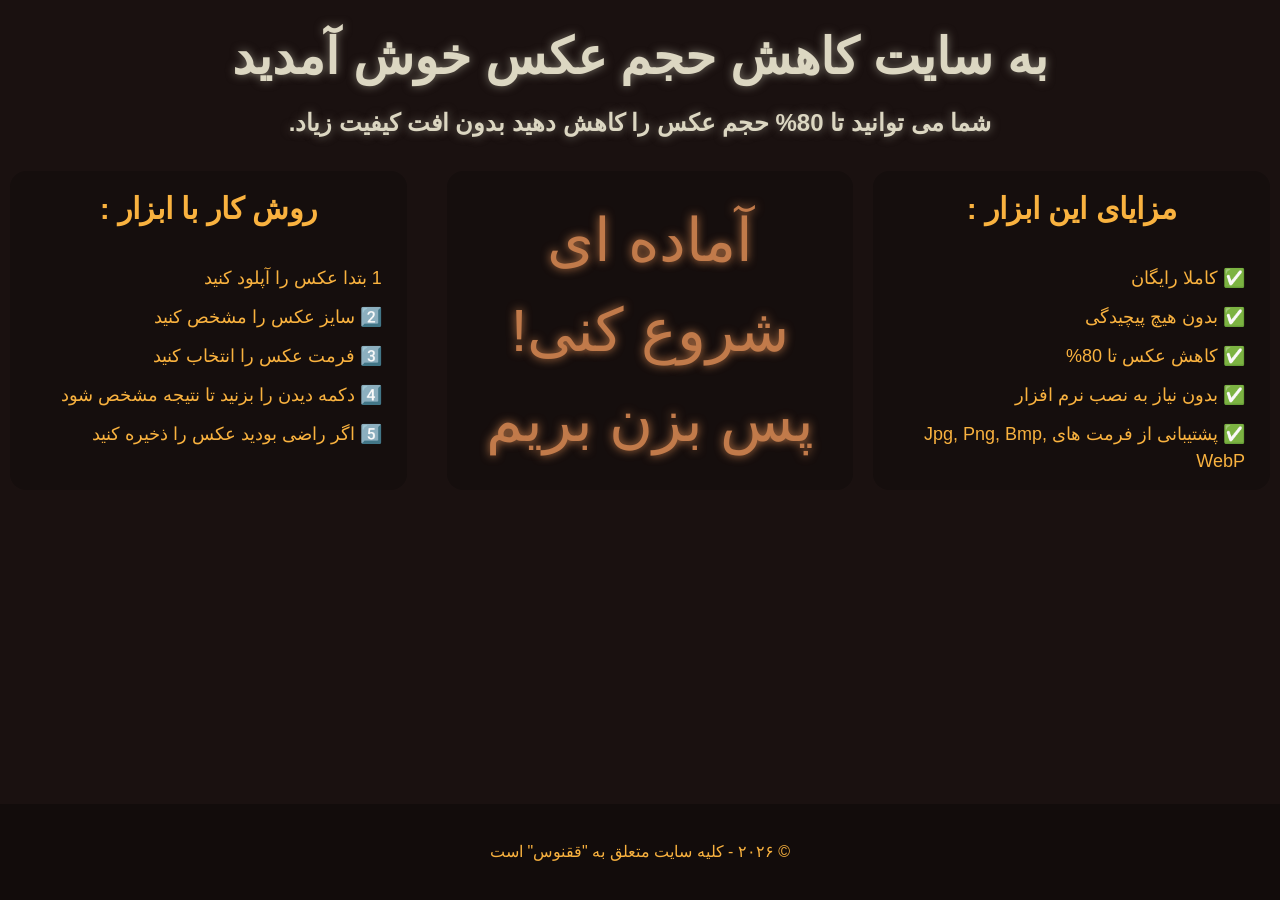
<file: index.html>
<!doctype html>
<html lang="en">
  <head>
    <meta charset="UTF-8" />
    <meta name="viewport" content="width=device-width, initial-scale=1.0" />
    <meta name="google-site-verification" content="google3e6626f857f812b0" />
    <!-- فقط یکی از دو verification کافی است، ولی تداخلی ندارد -->

    <meta
      name="google-site-verification"
      content="YfgN-p94OQuEqLj8vAECB5570uy-6jHcW93jGDXlBdg" />
    <title>کاهش حجم عکس آنلاین رایگان | فشرده‌سازی تصویر بدون افت کیفیت</title>
    <meta
      name="description"
      content="حجم عکس‌های خود را تا 80% بدون افت کیفیت کاهش دهید. ابزار رایگان، خصوصی و سریع - بدون نیاز به نصب نرم‌افزار" />
    <meta
      name="keywords"
      content="کاهش حجم عکس, فشرده‌سازی تصویر, کم کردن حجم عکس بدون افت کیفیت, image compressor, image size reducer, Image Size" />
    <meta name="author" content="ilya681" />

    <!-- Open Graph برای اشتراک‌گذاری در شبکه‌های اجتماعی -->
    <meta property="og:title" content="کاهش حجم عکس آنلاین رایگان" />
    <meta
      property="og:description"
      content="حجم عکس‌های خود را تا 80% کاهش دهید بدون افت کیفیت" />
    <meta
      property="og:image"
      content="https://ilya681.github.io/Image-Size-phoenix/img/Phoenix.png" />
    <meta
      property="og:url"
      content="https://ilya681.github.io/Image-Size-phoenix/" />
    <meta property="og:type" content="website" />

    <!-- توییتر کارت -->
    <meta name="twitter:card" content="summary_large_image" />
    <meta name="twitter:title" content="کاهش حجم عکس آنلاین رایگان" />
    <meta
      name="twitter:description"
      content="ابزار فشرده‌سازی تصویر بدون افت کیفیت" />
    <meta
      name="twitter:image"
      content="https://ilya681.github.io/Image-Size-phoenix/img/Phoenix.png" />

    <link rel="icon" type="image/png" sizes="36x36" href="./img/Phoenix.png" />
    <link rel="shortcut icon" href="./img/Phoenix.png" />

    <link rel="stylesheet" href="./style.css" />

    <!-- سئوی فنی: اعلام زبان و راست به چپ -->
    <link
      rel="canonical"
      href="https://ilya681.github.io/Image-Size-phoenix/" />
  </head>
  <body>
    <header>
      <h1>به سایت کاهش حجم عکس خوش آمدید</h1>
      <h2>شما می توانید تا 80% حجم عکس را کاهش دهید بدون افت کیفیت زیاد.</h2>
    </header>

    <main>
      <div class="div-property">
        <h3>مزایای این ابزار :</h3>
        <br />
        <ul>
          <li>✅ کاملا رایگان</li>
          <li>✅ بدون هیچ پیچیدگی</li>
          <li>✅ کاهش عکس تا 80%</li>
          <li>✅ بدون نیاز به نصب نرم افزار</li>
          <li>✅ پشتیبانی از فرمت های Jpg, Png, Bmp, WebP</li>
        </ul>
      </div>

      <div class="Go-Image-Size">
        <a href="./Image Size/Image Size.html"
          >آماده ای شروع کنی! پس بزن بریم
        </a>
      </div>

      <br />
      <div class="div-Work-training">
        <h3>روش کار با ابزار :</h3>
        <br />
        <ul>
          <li>1️ بتدا عکس را آپلود کنید</li>
          <li>2️⃣ سایز عکس را مشخص کنید</li>
          <li>3️⃣ فرمت عکس را انتخاب کنید</li>
          <li>4️⃣ دکمه دیدن را بزنید تا نتیجه مشخص شود</li>
          <li>5️⃣ اگر راضی بودید عکس را ذخیره کنید</li>
        </ul>
      </div>
    </main>
    <footer>
      <p>© ۲۰۲۶ - کلیه سایت متعلق به "ققنوس" است</p>
    </footer>
  </body>
</html>
</file>
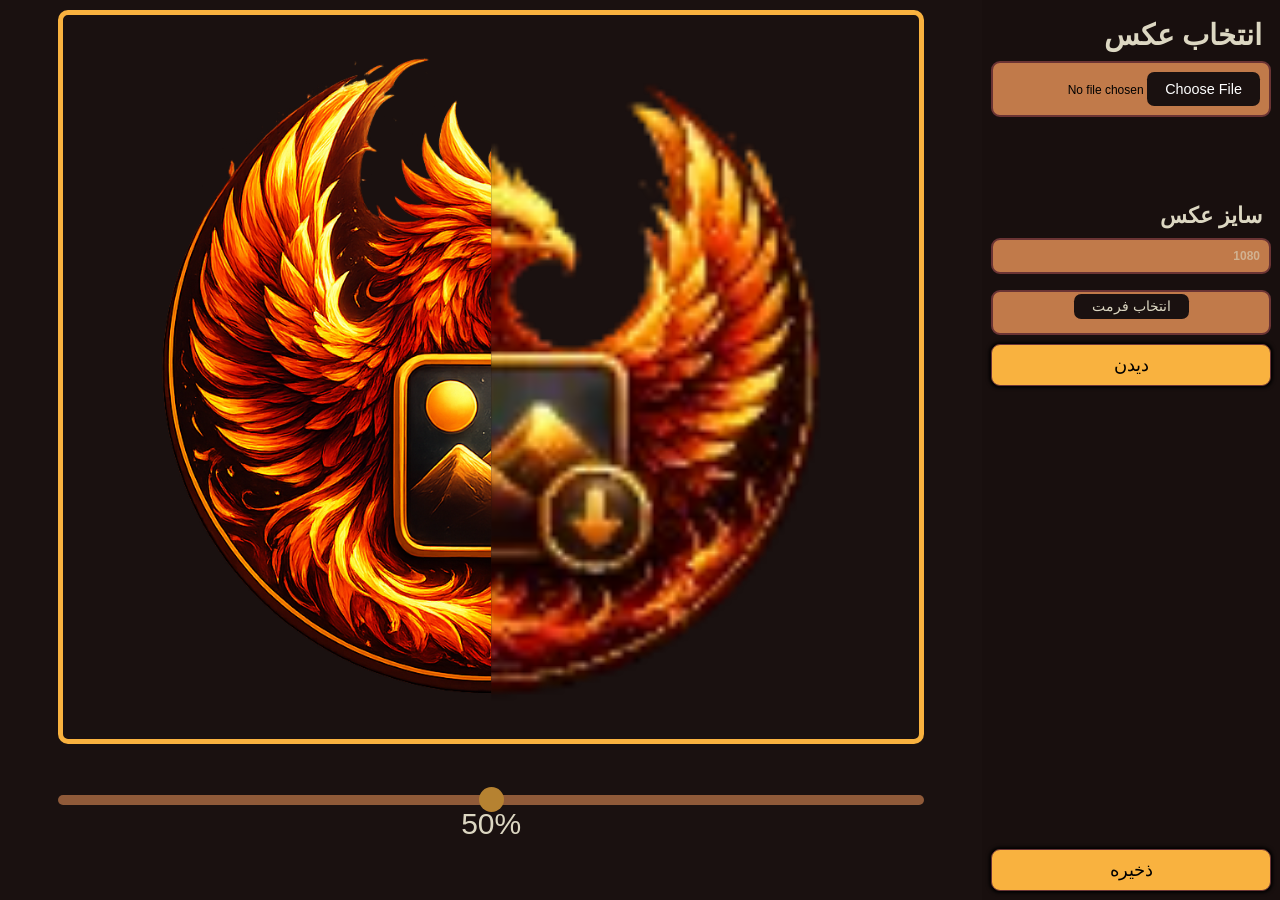
<file: Image Size/Image Size.html>
<!doctype html>
<html lang="en">
  <head>
    <meta charset="UTF-8" />
    <meta name="viewport" content="width=device-width, initial-scale=1.0" />
    <meta name="google-site-verification" content="google3e6626f857f812b0" />
    <meta
      name="google-site-verification"
      content="YfgN-p94OQuEqLj8vAECB5570uy-6jHcW93jGDXlBdg" />
    <title>تغییر سایز عکس</title>

    <link rel="shortcut icon" href="../img/Phoenix Image.png" />
    <link rel="stylesheet" href="./Image Size.css" />
  </head>

  <body>
    <img src="../img/hamburger-menu.png" class="hamburger" />

    <div class="div-Chooser">
      <div class="div-cloes">
        <p class="cloes">X</p>
      </div>
      <h1>انتخاب عکس</h1>
      <input
        type="file"
        class="choose-file"
        accept="image/*"
        placeholder="Image"
        value="" />
      <br />
      <p class="width"></p>
      <p class="height"></p>
      <p class="MB"></p>
      <p class="KB"></p>
      <p class="B"></p>
      <br />
      <h2>سایز عکس</h2>
      <input type="number" placeholder="1080" class="number" />
      <br />

      <div class="FormatChooser">
        <p>انتخاب فرمت</p>
        <ul class="ulChooser">
          <li class="liChooser">png</li>
          <li class="liChooser">jpg</li>
          <li class="liChooser">webp</li>
          <li class="liChooser">bmp</li>
        </ul>
      </div>

      <button type="button" class="Show">دیدن</button>
      <br />
      <p class="Newwidth"></p>
      <p class="Newheight"></p>
      <p class="NewMB"></p>
      <p class="NewKB"></p>
      <p class="NewB"></p>
      <br />
      <a href="#" class="SAVE">ذخیره</a>
    </div>
    <div class="div-continer">
      <div class="div-img">
        <img src="../img/Phoenix Image.png" class="img2Big" />
        <img src="../img/Phoenix-144.webp" class="img1Small" />
      </div>

      <div class="div-x">
        <input type="range" class="range" />
        <p class="value-range"></p>
      </div>
    </div>
  </body>

  <script src="./script.js"></script>
</html>
</file>
<file: style.css>
* {
  box-sizing: border-box;
  font-family: "Gill Sans", "Gill Sans MT", Calibri, "Trebuchet MS", sans-serif;
}

html {
  width: 100%;
  direction: rtl;
}

body {
  width: 100%;
  min-height: 100vh;
  background-color: #1a1110;
  margin: 0;
  padding: 0;
  font-size: 100%;
  line-height: 1.5;
  overflow-x: hidden;
}
body::-webkit-scrollbar {
  width: 5px;
  height: 10px;
  z-index: 50px;
}
body::-webkit-scrollbar-thumb {
  background: #c17a4a;
  border-radius: 5px;
  z-index: 50px;
}

header {
  width: 100%;
  padding: 20px 10px 10px 10px;
  text-align: center;
}

h1 {
  font-size: 50px;
  color: #dcd7c2;
  margin: 0 0 10px 0;
  text-shadow: 0 0 10px rgba(220, 215, 194, 0.5);
}

h2 {
  font-size: 24px;
  color: #dcd7c2;
  margin: 0;
  text-shadow: 0 0 10px rgba(220, 215, 194, 0.5);
}

main {
  width: 100%;
  max-width: 1400px;
  margin: 0 auto;
  padding: 20px 10px;
  display: flex;
  flex-direction: row;
  align-items: stretch;
  gap: 20px;
  flex-wrap: wrap;
}

.div-property,
.div-Work-training {
  flex: 1;
  min-width: 250px;
  background: rgba(0, 0, 0, 0.2);
  border-radius: 16px;
  padding: 15px;
}

h3 {
  font-size: 30px;
  color: #f9b23f;
  margin: 0 0 10px 0;
  text-align: center;
}

ul {
  width: 100%;
  padding: 0;
  margin: 0;
  display: flex;
  flex-direction: column;
  gap: 12px;
}

li {
  list-style-type: none;
  font-size: 18px;
  color: #f9b23f;
  width: 100%;
  text-align: right;
  padding-right: 10px;
}

.Go-Image-Size {
  flex: 1;
  min-width: 250px;
  text-align: center;
  display: flex;
  align-items: center;
  justify-content: center;
  background: rgba(0, 0, 0, 0.2);
  border-radius: 16px;
  padding: 20px;
}

.Go-Image-Size a {
  font-size: 60px;
  text-decoration: none;
  color: #c17a4a;
  text-shadow: 0 0 10px #c17a4a;
  animation: shadow 1s ease-in-out infinite;
  display: inline-flex;
  align-items: center;
  gap: 15px;
  flex-wrap: wrap;
  justify-content: center;
}



.Go-Image-Size a:hover {
  text-decoration: 1px wavy underline;
}

@keyframes shadow {
  0% {
    text-shadow: 0 0 10px rgba(193, 122, 74, 0.8);
  }
  25% {
    text-shadow: 0 0 10px rgba(193, 122, 74, 0.6);
  }
  50% {
    text-shadow: 0 0 10px rgba(193, 122, 74, 0.4);
  }
  75% {
    text-shadow: 0 0 10px rgba(193, 122, 74, 0.6);
  }
  100% {
    text-shadow: 0 0 10px rgba(193, 122, 74, 0.8);
  }
}

footer {
  position: sticky;
  top: 100%;
  width: 100%;
  text-align: center;
  padding: 20px;
  color: #f9b23f;
  background: rgba(0, 0, 0, 0.3);
  margin-top: 40px;
}

/* Media Queries - بدون zoom */
@media screen and (max-width: 1100px) {
  h1 {
    font-size: 42px;
  }
  h2 {
    font-size: 22px;
  }
  .Go-Image-Size a {
    font-size: 50px;
  }
}

@media screen and (max-width: 900px) {
  main {
    flex-direction: column;
    align-items: center;
  }
  .div-property,
  .div-Work-training,
  .Go-Image-Size {
    width: 100%;
    max-width: 600px;
  }
  h3 {
    font-size: 28px;
  }
}

@media screen and (max-width: 700px) {
  h1 {
    font-size: 36px;
  }
  h2 {
    font-size: 20px;
  }
  .Go-Image-Size a {
    font-size: 40px;
  }
  li {
    font-size: 16px;
  }
}

@media screen and (max-width: 500px) {
  body {
    font-size: 90%;
  }
  h1 {
    font-size: 30px;
  }
  .Go-Image-Size a {
    font-size: 32px;
  }
}

@media screen and (max-width: 450px) {
  h1 {
    font-size: 26px;
  }
  .Go-Image-Size a {
    font-size: 28px;
  }
}

@media screen and (max-width: 300px) {
  h1 {
    font-size: 22px;
  }
  .Go-Image-Size a {
    font-size: 24px;
  }
}
</file>
<file: Image Size/Image Size.css>
* {
  box-sizing: border-box;
  font-family: "Gill Sans", "Gill Sans MT", Calibri, "Trebuchet MS", sans-serif;
}
html {
  width: 100%;
  height: 100%;
  overflow: hidden;
  direction: rtl;
}
body {
  width: 100%;
  height: 100%;
  overflow: auto;
  overflow-x: hidden;
  background-color: #1a1110;
  margin: 0;
  display: flex;
  align-items: center;
  justify-content: center;
  flex-direction: row;
  position: relative;
}

.hamburger {
  width: 50px;
  position: absolute;
  top: 0;
  right: 0;
  display: none;
}
.div-Chooser {
  width: 30%;
  height: 100%;
  overflow-y: scroll;
  overflow-x: hidden;
  display: flex;
  flex-direction: column;
  background-color: #180f0e;
  padding: 10px;
  position: relative;
  transition: all 0.5s ease-in-out;
  zoom: 90%;
}
.div-Chooser::-webkit-scrollbar {
  width: 5px;
  height: 10px;
  z-index: 50px;
}
.div-Chooser::-webkit-scrollbar-thumb {
  background: #c17a4a;
  border-radius: 5px;
  z-index: 50px;
}
.div-cloes {
  width: 100%;
  height: max-content;
  display: flex;
  justify-content: left;
  margin: 0;
}
.cloes {
  border: 3px solid #c17a4a;
  border-radius: 10px;
  width: 50px;
  text-align: center;
  margin: 0;
  display: none;
  color: #c17a4a;
}
.div-Chooser input,
button:focus {
  outline: none;
}
.div-Chooser h1,
h2 {
  font-family: "Gill Sans", "Gill Sans MT", Calibri, "Trebuchet MS", sans-serif;
  margin: 0;
  padding: 10px;
  color: #dcd7c2;
}
.div-Chooser .number,
.quality,
.choose-file {
  padding: 10px;
  border: 3px solid rgb(107, 52, 52);
  border-radius: 10px;
  /* min-height: 50px; */
  height: max-content;
  /* width: 200px; */
  background-color: #c17a4a;
}
.choose-file::file-selector-button,
.choose-file::-webkit-file-upload-button {
  background-color: #1a1110; /* رنگ پس‌زمینه */
  color: white; /* رنگ متن */
  border: none; /* حذف حاشیه پیش‌فرض */
  padding: 10px 20px; /* فاصله داخلی */
  border-radius: 8px; /* گوشه‌های گرد */
  font-size: 16px;
  cursor: pointer;
  transition: all 0.2s ease;
}

/* تغییر استایل هنگام هاور */
.choose-file::file-selector-button:hover {
  background-color: #c17a4a;
}
.choose-file::-webkit-file-upload-button:hover {
  background-color: #c17a4a;
}

.number {
  -moz-appearance: textfield; /* برای فایرفاکس */
  appearance: textfield;
}
input::placeholder {
  font-weight: bold;
  color: rgba(220, 215, 194, 0.6);
}

.choose-file {
  cursor: pointer;
}

.FormatChooser {
  height: 50px;
  background-color: #c17a4a;
  border: 3px solid rgb(107, 52, 52);
  border-radius: 10px;
  cursor: pointer;
  overflow: visible;
  padding: 0;
  transition: all 0.3s ease-in-out;
  position: relative;
  gap: 10px;
  display: flex;
  flex-direction: column;
  align-items: center;
}

.FormatChooser p {
  margin: 0;
  width: max-content;
  padding: 5px 20px;
  margin-top: 2px;
  text-align: center;
  color: #dcd7c2;
  border-radius: 8px;
  /* font-size: 20px; */
  background-color: #1a1110;
  position: relative;
  transition: all 0.15s ease-in-out;
  z-index: 2;
}

.FormatChooser p:hover {
  background-color: #c17a4a;
}

.ulChooser {
  width: 100%;
  overflow: hidden;
  position: relative;
  margin: 0;
  z-index: -10;
  opacity: 0;
  transition: all 0.5s ease-in-out;
  border-radius: 10px;
  padding: 5px;
  display: flex;
  align-items: center;
  flex-direction: column;
}

.liChooser {
  width: 90%;
  height: max-content;
  list-style-type: none;
  margin: 5px 0px;
  font-size: 25px;
  font-family: "Gill Sans", "Gill Sans MT", Calibri, "Trebuchet MS", sans-serif;
  font-weight: bold;
  background-color: rgba(0, 0, 0, 0.2);
  transition: all 0.1s ease-in-out;
  border-radius: 10px;
  padding: 5px;
  text-align: center;
}

.liChooser:hover {
  transform: scale(1.1);
}

.Show {
  margin-top: 10px;
  text-decoration: none;
  color: black;
  padding: 10px;
  border: 2px solid rgb(107, 52, 52);
  border-radius: 10px;
  cursor: pointer;
  font-size: 20px;
  transition: all 0.2s ease-in-out;
  text-align: center;
  font-family: "Gill Sans", "Gill Sans MT", Calibri, "Trebuchet MS", sans-serif;
  background-color: rgba(107, 52, 52, 0);
  box-shadow: 0 0 4px 2px black;
  background-color: #f9b23f;
}
.div-Chooser button:hover {
  transform: scale(1.05);
}
.div-Chooser .width,
.height,
.MB,
.KB,
.B,
.NewB,
.NewKB,
.NewMB,
.Newheight,
.Newwidth {
  font-family: "Gill Sans", "Gill Sans MT", Calibri, "Trebuchet MS", sans-serif;
  font-size: 20px;
  margin: 0;
  padding: 5px;
  color: #dcd7c2;
}
.SAVE {
  background-color: #f9b23f;
  position: sticky;
  top: 100%;
  text-decoration: none;
  color: black;
  padding: 10px;
  border: 2px solid rgb(107, 52, 52);
  border-radius: 10px;
  cursor: pointer;
  font-size: 20px;
  transition: all 0.2s ease-in-out;
  text-align: center;
  font-family: "Gill Sans", "Gill Sans MT", Calibri, "Trebuchet MS", sans-serif;
  box-shadow: 0 0 4px 2px black;
}
.SAVE:hover {
  transform: scale(1.05);
}

.div-continer {
  width: 100%;
  height: 100%;
  display: flex;
  align-items: center;
  justify-content: center;
  flex-direction: column;
  position: relative;
  padding: 10px;
  direction: ltr;
}

.div-img {
  display: flex;
  justify-content: center;
  align-items: center;
  border: 5px solid #f9b23f;
  border-radius: 10px;
  position: relative;
  width: 90%;
  height: 100%;
}

.div-img img {
  display: block;
  width: 100%;
  height: 100%;
  position: absolute;
  /* border-radius: 50px; */
  object-fit: cover;
}

.div-x {
  width: 90%;
  height: 20%;
  display: flex;
  align-items: center;
  justify-content: center;
  flex-direction: column;
  position: relative;
}

.div-x p {
  font-family: "Gill Sans", "Gill Sans MT", Calibri, "Trebuchet MS", sans-serif;
  font-size: 30px;
  margin: 0;
  color: #dcd7c2;
}

.range {
  -webkit-appearance: none;
  width: 100%;
  height: 10px;
  border-radius: 20px;
  background-color: #c17a4a;
  outline: none;
  opacity: 0.7;
  -webkit-transition: 0.2s;
  transition: opacity 0.2s;
}

.range::-webkit-slider-thumb {
  -webkit-appearance: none;
  appearance: none;
  width: 25px;
  height: 25px;
  border-radius: 50%;
  /* background: linear-gradient(to right, #F9B23F, #C17A4A); */
  background-color: #f9b23f;
  cursor: pointer;
}

.range::-moz-range-thumb {
  width: 25px;
  height: 25px;
  border-radius: 50%;
  /* background: linear-gradient(to right, antiquewhite, rgb(107, 52, 52)); */
  background-color: #f9b23f;
  cursor: pointer;
}

@media screen and (max-width: 1100px) {
  .div-img {
    height: 80%;
  }
}
@media screen and (max-width: 1000px) {
  .div-Chooser {
    position: absolute;
    width: 50%;
    z-index: 10;
    right: -100%;
  }
  .hamburger {
    display: block;
    z-index: 10;
  }
  .cloes {
    display: block;
    z-index: 20;
  }
}
@media screen and (max-width: 800px) {
  .div-Chooser {
    width: 50%;
  }
  .Newwidth,
  .Newheight,
  .NewMB,
  .NewKB,
  .NewB {
    font-size: 18px;
  }
}

@media screen and (max-width: 600px) {
  .div-Chooser {
    width: 50%;
    zoom: 85%;
  }
  .div-img {
    height: 60%;
  }
  .div-x {
    zoom: 80%;
  }
}
@media screen and (max-width: 450px) {
  .div-Chooser {
    width: 50%;
  }
  .div-img {
    height: 50%;
  }
}
@media screen and (max-width: 350px) {
  .div-Chooser {
    width: 50%;
  }
  .div-img {
    height: 40%;
  }
}
</file>
